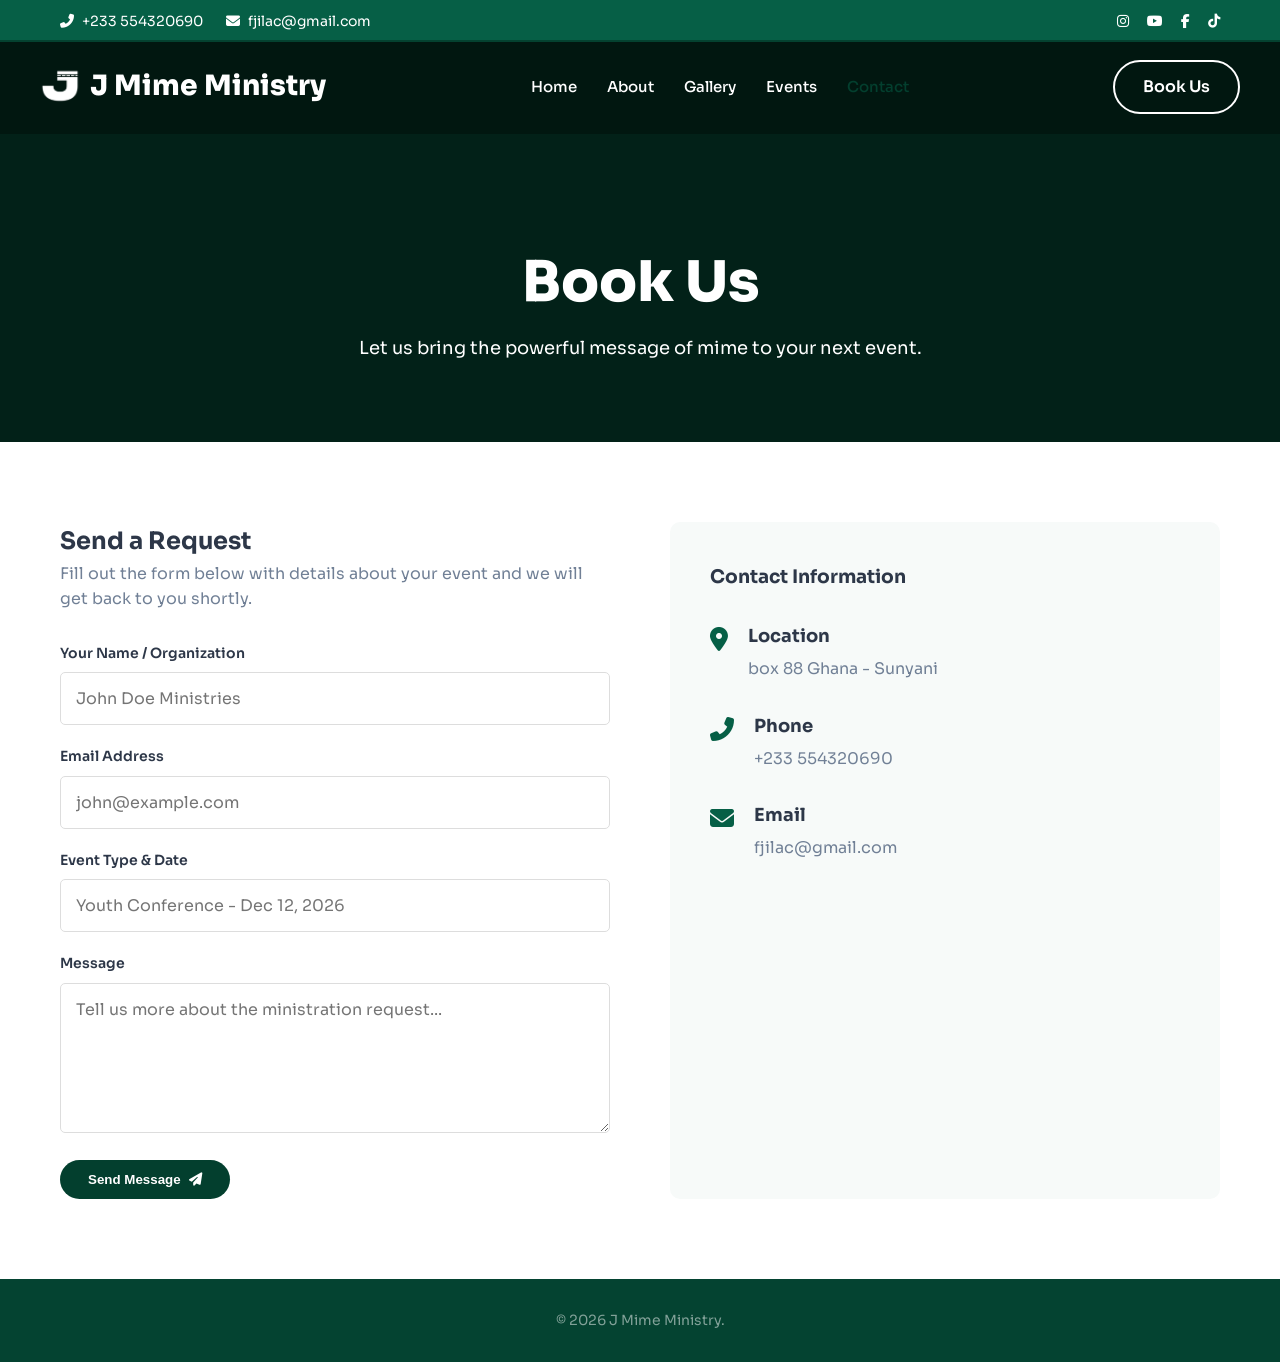
<file: contact.html>
<!DOCTYPE html>
<html lang="en">
<head>
    <meta charset="UTF-8">
    <meta name="viewport" content="width=device-width, initial-scale=1.0">
    <title>Contact Us | J Mime Ministry</title>
    <link rel="stylesheet" href="style.css">
    <!-- Google Fonts -->
    <link rel="preconnect" href="https://fonts.googleapis.com">
    <link rel="preconnect" href="https://fonts.gstatic.com" crossorigin>
    <link href="https://fonts.googleapis.com/css2?family=Sora:wght@300;400;500;600;700;800&display=swap" rel="stylesheet">
    <link rel="stylesheet" href="https://cdnjs.cloudflare.com/ajax/libs/font-awesome/6.4.0/css/all.min.css">
    <style>
        .page-hero { height: 400px; min-height: auto; background-image: url('https://images.pixieset.com/330523111/50ce112527922e39971fb07aed73e055-xlarge.jpg'); background-size: cover; background-position: center; }
        .contact-section { padding: 80px 0; }
        .contact-grid { display: grid; grid-template-columns: 1fr 1fr; gap: 60px; }
        .form-group { margin-bottom: 20px; }
        .form-group label { display: block; margin-bottom: 8px; font-weight: 600; font-size: 14px; }
        .form-control { width: 100%; padding: 15px; border: 1px solid #ddd; border-radius: 5px; font-family: inherit; font-size: 16px; transition: border-color 0.3s; }
        .form-control:focus { border-color: var(--primary-color); outline: none; }
        textarea.form-control { height: 150px; resize: vertical; }
        .contact-info-box { background: var(--bg-light); padding: 40px; border-radius: 10px; }
        .info-item { display: flex; align-items: flex-start; margin-bottom: 30px; }
        .info-item i { font-size: 24px; color: var(--primary-color); margin-right: 20px; margin-top: 5px; }
        .info-item h4 { margin-bottom: 5px; font-size: 18px; }
        .info-item p { color: var(--text-muted); }
        @media (max-width: 768px) { .contact-grid { grid-template-columns: 1fr; } }
    </style>
</head>
<body style="display: flex; flex-direction: column; min-height: 100vh;">
    <!-- Top Bar & Header -->
    <div class="top-bar">
        <div class="container top-bar-inner">
            <div class="contact-info">
                <span><i class="fas fa-phone-alt"></i> +233 554320690</span>
                <span><i class="fas fa-envelope"></i> fjilac@gmail.com</span>
            </div>
            <div class="social-icons">
                <a href="https://www.instagram.com/p/B2tj8funaJh/?utm_source=ig_web_copy_link&igsh=MzRlODBiNWFlZA==" target="_blank"><i class="fab fa-instagram"></i></a>
                <a href="https://www.youtube.com/@JmimeMinistry" target="_blank"><i class="fab fa-youtube"></i></a>
                <a href="https://www.facebook.com/share/1DZWYQc2fH/" target="_blank"><i class="fab fa-facebook-f"></i></a>
                <a href="https://www.tiktok.com/@francisjilac?is_from_webapp=1&sender_device=pc" target="_blank"><i class="fab fa-tiktok"></i></a>
            </div>
        </div>
    </div>

    <header class="header" style="background: rgba(0,0,0,0.3);">
        <div class="container header-inner">
            <div class="logo">
                <img src="j mime logo.png" alt="J Mime Ministry" style="height: 40px;">
                <span>J Mime Ministry</span>
            </div>
            <nav class="nav">
                <ul>
                    <li><a href="index.html">Home</a></li>
                    <li><a href="about.html">About</a></li>
                    <li><a href="gallery.html">Gallery</a></li>
                    <li><a href="events.html">Events</a></li>
                    <li><a href="contact.html" class="active">Contact</a></li>
                </ul>
            </nav>
            <a href="contact.html" class="btn btn-outline">Book Us</a>
            <button class="mobile-toggle" aria-label="Toggle Navigation"><i class="fas fa-bars"></i></button>
        </div>
    </header>



    <section class="hero page-hero fade-in">
        <div class="container hero-inner text-center" style="justify-content: center; margin-top: 40px;">
            <div class="hero-content text-center" style="max-width: 800px; margin: 0 auto;">
                <h1 class="fade-in fade-in-delay-1">Book Us</h1>
                <p class="fade-in fade-in-delay-2">Let us bring the powerful message of mime to your next event.</p>
            </div>
        </div>
    </section>

    <section class="contact-section fade-in">
        <div class="container">
            <div class="contact-grid">
                <div>
                    <h2>Send a Request</h2>
                    <p style="margin-bottom: 30px; color: var(--text-muted);">Fill out the form below with details about your event and we will get back to you shortly.</p>
                    <form id="contactForm">
                        <div class="form-group">
                            <label>Your Name / Organization</label>
                            <input type="text" id="name" class="form-control" required placeholder="John Doe Ministries">
                        </div>
                        <div class="form-group">
                            <label>Email Address</label>
                            <input type="email" id="email" class="form-control" required placeholder="john@example.com">
                        </div>
                        <div class="form-group">
                            <label>Event Type & Date</label>
                            <input type="text" id="event_details" class="form-control" required placeholder="Youth Conference - Dec 12, 2026">
                        </div>
                        <div class="form-group">
                            <label>Message</label>
                            <textarea id="message" class="form-control" required placeholder="Tell us more about the ministration request..."></textarea>
                        </div>
                        <button type="submit" id="submitBtn" class="btn btn-secondary">Send Message <i class="fas fa-paper-plane" style="margin-left: 5px;"></i></button>
                        <div id="formStatus" style="margin-top: 15px; font-weight: 500; display: none;"></div>
                    </form>
                </div>
                <div class="contact-info-box">
                    <h3 style="margin-bottom: 30px;">Contact Information</h3>
                    <div class="info-item">
                        <i class="fas fa-map-marker-alt"></i>
                        <div>
                            <h4>Location</h4>
                            <p>box 88 Ghana - Sunyani</p>
                        </div>
                    </div>
                    <div class="info-item">
                        <i class="fas fa-phone-alt"></i>
                        <div>
                            <h4>Phone</h4>
                            <p>+233 554320690</p>
                        </div>
                    </div>
                    <div class="info-item">
                        <i class="fas fa-envelope"></i>
                        <div>
                            <h4>Email</h4>
                            <p>fjilac@gmail.com</p>
                        </div>
                    </div>
                </div>
            </div>
        </div>
    </section>

    <footer style="background-color: var(--primary-dark); color: var(--white); padding: 30px 0; margin-top: auto; text-align: center;">
        <div class="container">
            <div style="color: rgba(255,255,255,0.5); font-size: 14px;">&copy; 2026 J Mime Ministry.</div>
        </div>
    </footer>
    <script>
        document.addEventListener('DOMContentLoaded', () => {
            const mobileToggle = document.querySelector('.mobile-toggle');
            const nav = document.querySelector('.nav');
            
            if (mobileToggle) {
                mobileToggle.addEventListener('click', () => {
                    nav.classList.toggle('active');
                    const icon = mobileToggle.querySelector('i');
                    if (nav.classList.contains('active')) {
                        icon.classList.remove('fa-bars');
                        icon.classList.add('fa-times');
                    } else {
                        icon.classList.remove('fa-times');
                        icon.classList.add('fa-bars');
                    }
                });
            }

            const contactForm = document.getElementById('contactForm');
            if (contactForm) {
                contactForm.addEventListener('submit', async (e) => {
                    e.preventDefault();
                    const submitBtn = document.getElementById('submitBtn');
                    const formStatus = document.getElementById('formStatus');
                    
                    const name = document.getElementById('name').value;
                    const email = document.getElementById('email').value;
                    const event_details = document.getElementById('event_details').value;
                    const message = document.getElementById('message').value;

                    submitBtn.disabled = true;
                    submitBtn.innerHTML = 'Sending... <i class="fas fa-spinner fa-spin" style="margin-left: 5px;"></i>';
                    formStatus.style.display = 'none';

                    try {
                        const response = await fetch('http://localhost:8000/api/contact', {
                            method: 'POST',
                            headers: {
                                'Content-Type': 'application/json'
                            },
                            body: JSON.stringify({ name, email, event_details, message })
                        });

                        if (response.ok) {
                            formStatus.style.display = 'block';
                            formStatus.style.color = '#28a745';
                            formStatus.textContent = 'Message sent successfully!';
                            contactForm.reset();
                        } else {
                            formStatus.style.display = 'block';
                            formStatus.style.color = '#dc3545';
                            formStatus.textContent = 'Failed to send message. Please try again later.';
                        }
                    } catch (error) {
                        formStatus.style.display = 'block';
                        formStatus.style.color = '#dc3545';
                        formStatus.textContent = 'An error occurred. Please try again.';
                        console.error('Error:', error);
                    } finally {
                        submitBtn.disabled = false;
                        submitBtn.innerHTML = 'Send Message <i class="fas fa-paper-plane" style="margin-left: 5px;"></i>';
                    }
                });
            }
        });
    </script>
</body>
</html>
</file>
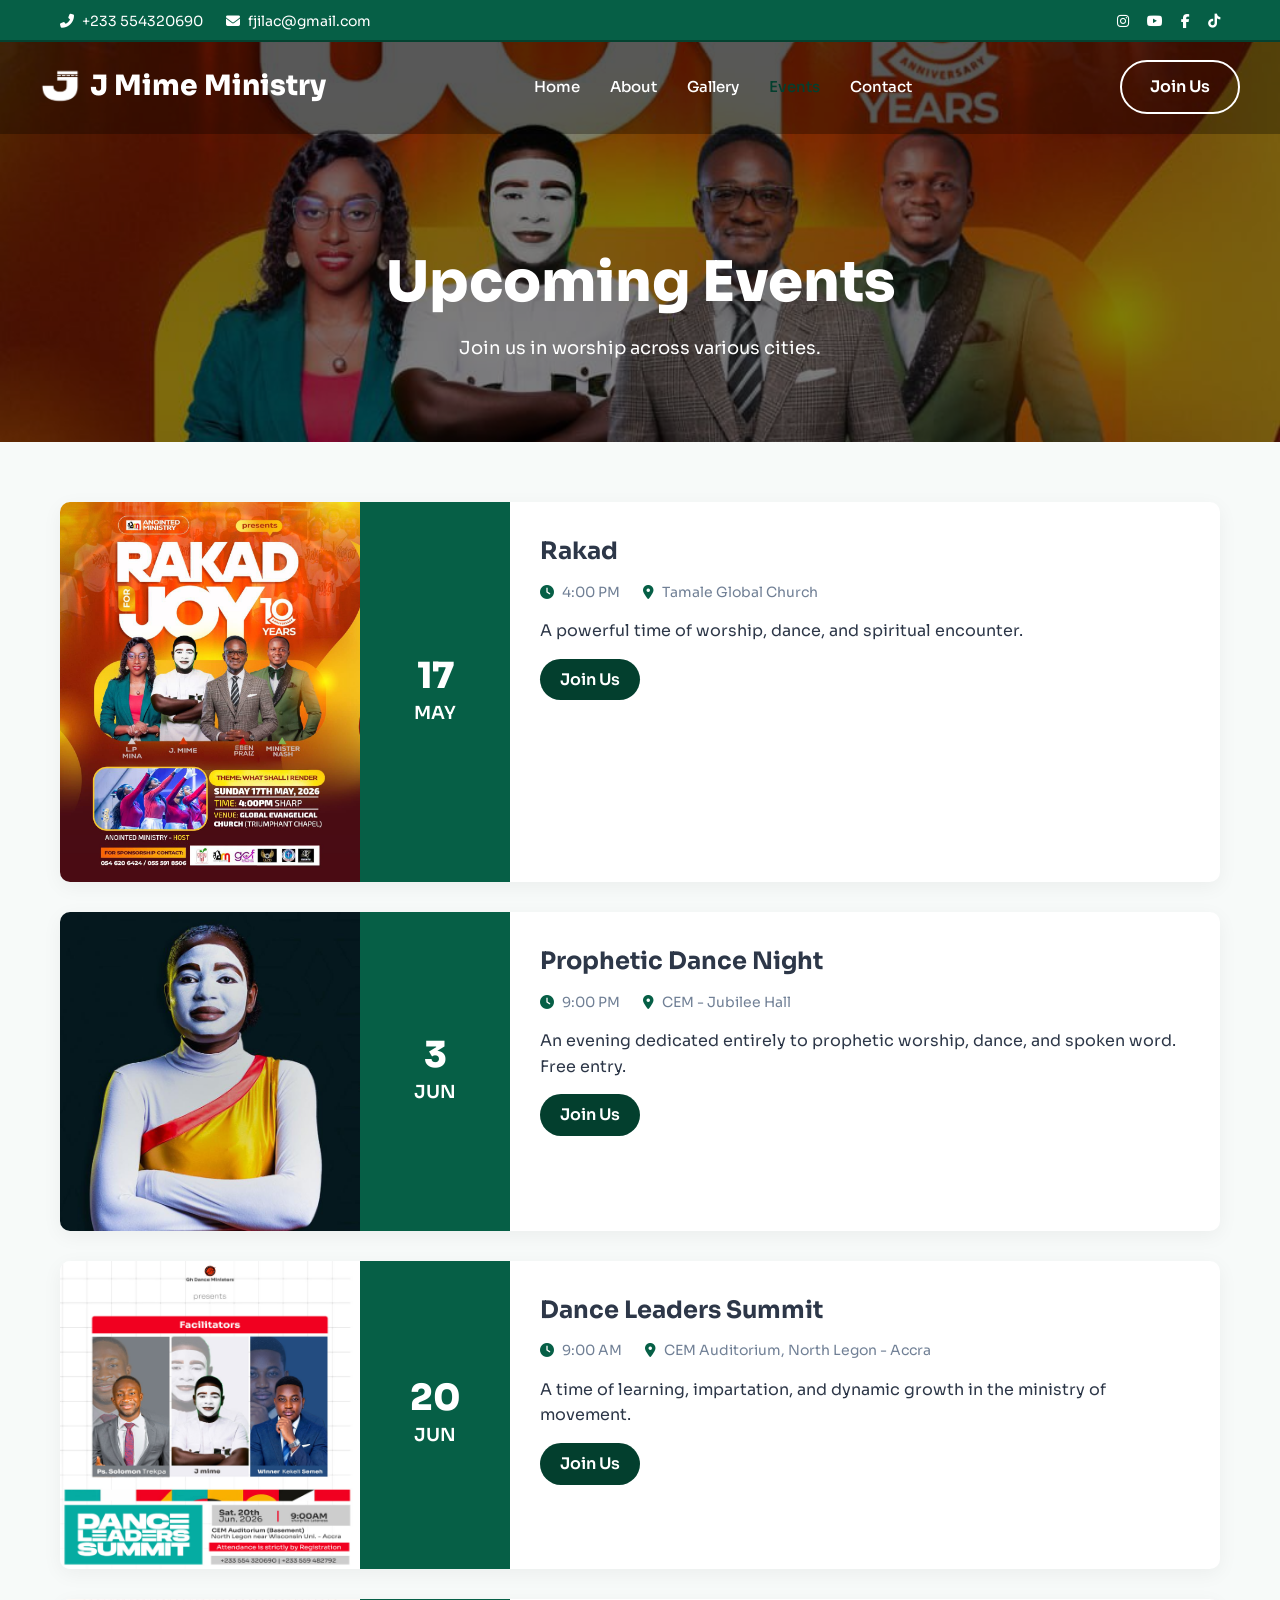
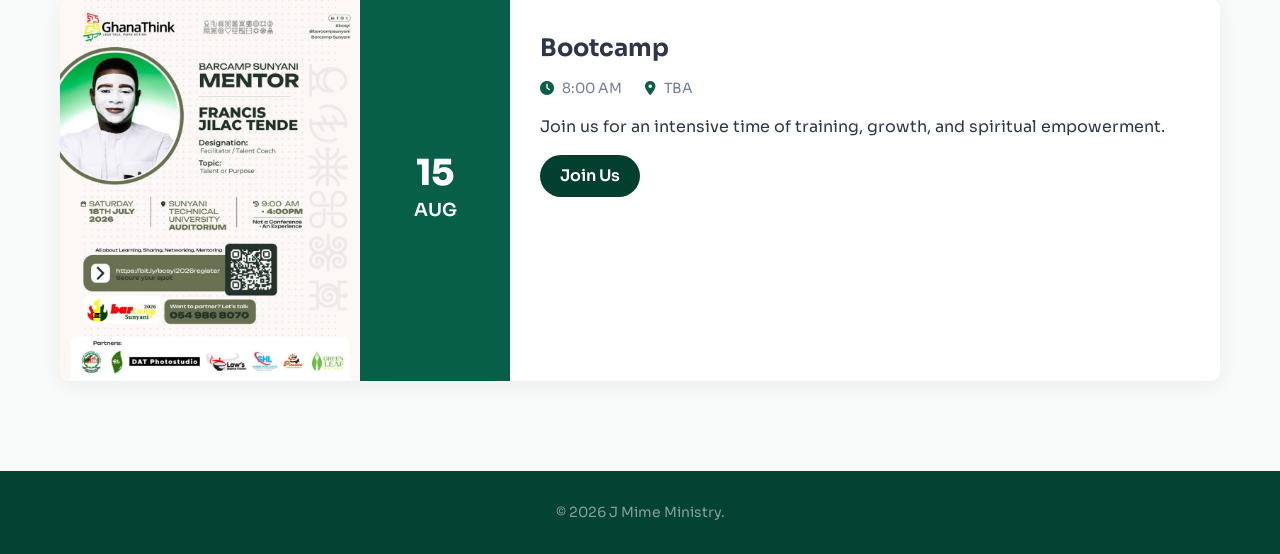
<file: events.html>
<!DOCTYPE html>
<html lang="en">
<head>
    <meta charset="UTF-8">
    <meta name="viewport" content="width=device-width, initial-scale=1.0">
    <title>Events & Bookings | J Mime Ministry</title>
    <link rel="stylesheet" href="style.css">
    <!-- Google Fonts -->
    <link rel="preconnect" href="https://fonts.googleapis.com">
    <link rel="preconnect" href="https://fonts.gstatic.com" crossorigin>
    <link href="https://fonts.googleapis.com/css2?family=Sora:wght@300;400;500;600;700;800&display=swap" rel="stylesheet">
    <link rel="stylesheet" href="https://cdnjs.cloudflare.com/ajax/libs/font-awesome/6.4.0/css/all.min.css">
    <style>
        .page-hero { height: 400px; min-height: auto; background-image: url('rakad.jpeg'); background-size: cover; background-position: center 40%; }
        .event-img { width: 300px; flex-shrink: 0; }
        .event-img img { width: 100%; height: 100%; object-fit: cover; }
        .events-list { padding: 60px 0; }
        .event-card { display: flex; background: var(--white); border-radius: 10px; box-shadow: 0 5px 20px rgba(0,0,0,0.05); margin-bottom: 30px; overflow: hidden; }
        .event-date { background: var(--primary-color); color: var(--white); padding: 30px; text-align: center; min-width: 150px; display: flex; flex-direction: column; justify-content: center; }
        .event-date .day { font-size: 36px; font-weight: 800; line-height: 1; margin-bottom: 5px; }
        .event-date .month { font-size: 18px; text-transform: uppercase; font-weight: 600; }
        .event-details { padding: 30px; flex: 1; }
        .event-details h3 { font-size: 24px; margin-bottom: 10px; color: var(--text-dark); }
        .event-meta { color: var(--text-muted); margin-bottom: 15px; font-size: 14px; }
        .event-meta i { margin-right: 5px; color: var(--primary-color); }
        .event-meta span { margin-right: 20px; display: inline-block; }
        @media (max-width: 768px) { .event-card { flex-direction: column; } .event-date { padding: 20px; min-width: auto; flex-direction: row; align-items: baseline; gap: 10px; } .event-img { width: 100%; height: 200px; } }
    </style>
</head>
<body style="display: flex; flex-direction: column; min-height: 100vh;">
    <!-- Top Bar & Header -->
    <div class="top-bar">
        <div class="container top-bar-inner">
            <div class="contact-info">
                <span><i class="fas fa-phone-alt"></i> +233 554320690</span>
                <span><i class="fas fa-envelope"></i> fjilac@gmail.com</span>
            </div>
            <div class="social-icons">
                <a href="https://www.instagram.com/p/B2tj8funaJh/?utm_source=ig_web_copy_link&igsh=MzRlODBiNWFlZA==" target="_blank"><i class="fab fa-instagram"></i></a>
                <a href="https://www.youtube.com/@JmimeMinistry" target="_blank"><i class="fab fa-youtube"></i></a>
                <a href="https://www.facebook.com/share/1DZWYQc2fH/" target="_blank"><i class="fab fa-facebook-f"></i></a>
                <a href="https://www.tiktok.com/@francisjilac?is_from_webapp=1&sender_device=pc" target="_blank"><i class="fab fa-tiktok"></i></a>
            </div>
        </div>
    </div>

    <header class="header" style="background: rgba(0,0,0,0.3);">
        <div class="container header-inner">
            <div class="logo">
                <img src="j mime logo.png" alt="J Mime Ministry" style="height: 40px;">
                <span>J Mime Ministry</span>
            </div>
            <nav class="nav">
                <ul>
                    <li><a href="index.html">Home</a></li>
                    <li><a href="about.html">About</a></li>
                    <li><a href="gallery.html">Gallery</a></li>
                    <li><a href="events.html" class="active">Events</a></li>
                    <li><a href="contact.html">Contact</a></li>
                </ul>
            </nav>
            <a href="contact.html" class="btn btn-outline">Join Us</a>
            <button class="mobile-toggle" aria-label="Toggle Navigation"><i class="fas fa-bars"></i></button>
        </div>
    </header>



    <section class="hero page-hero fade-in">
        <div class="container hero-inner text-center" style="justify-content: center; margin-top: 40px;">
            <div class="hero-content text-center" style="max-width: 800px; margin: 0 auto;">
                <h1 class="fade-in fade-in-delay-1">Upcoming Events</h1>
                <p class="fade-in fade-in-delay-2">Join us in worship across various cities.</p>
            </div>
        </div>
    </section>

    <section class="events-list fade-in bg-light">
        <div class="container">
            <div class="event-card">
                <div class="event-img">
                    <img src="rakad.jpeg" alt="Rakad Event">
                </div>
                <div class="event-date">
                    <span class="day">17</span>
                    <span class="month">May</span>
                </div>
                <div class="event-details">
                    <h3>Rakad</h3>
                    <div class="event-meta">
                        <span><i class="fas fa-clock"></i> 4:00 PM</span>
                        <span><i class="fas fa-map-marker-alt"></i> Tamale Global Church</span>
                    </div>
                    <p>A powerful time of worship, dance, and spiritual encounter.</p>
                    <a href="contact.html" class="btn btn-secondary" style="margin-top: 15px; padding: 8px 20px;">Join Us</a>
                </div>
            </div>

            <div class="event-card">
                <div class="event-img">
                    <img src="abi mime.jpg" alt="Prophetic Dance Night">
                </div>
                <div class="event-date">
                    <span class="day">3</span>
                    <span class="month">Jun</span>
                </div>
                <div class="event-details">
                    <h3>Prophetic Dance Night</h3>
                    <div class="event-meta">
                        <span><i class="fas fa-clock"></i> 9:00 PM</span>
                        <span><i class="fas fa-map-marker-alt"></i> CEM - Jubilee Hall</span>
                    </div>
                    <p>An evening dedicated entirely to prophetic worship, dance, and spoken word. Free entry.</p>
                    <a href="contact.html" class="btn btn-secondary" style="margin-top: 15px; padding: 8px 20px;">Join Us</a>
                </div>
            </div>

            <div class="event-card">
                <div class="event-img">
                    <img src="dls.jpg" alt="DLS">
                </div>
                <div class="event-date">
                    <span class="day">20</span>
                    <span class="month">Jun</span>
                </div>
                <div class="event-details">
                    <h3>Dance Leaders Summit</h3>
                    <div class="event-meta">
                        <span><i class="fas fa-clock"></i> 9:00 AM</span>
                        <span><i class="fas fa-map-marker-alt"></i> CEM Auditorium, North Legon - Accra</span>
                    </div>
                    <p>A time of learning, impartation, and dynamic growth in the ministry of movement.</p>
                    <a href="contact.html" class="btn btn-secondary" style="margin-top: 15px; padding: 8px 20px;">Join Us</a>
                </div>
            </div>

            <div class="event-card">
                <div class="event-img">
                    <img src="bootcamp.jpeg" alt="Bootcamp">
                </div>
                <div class="event-date">
                    <span class="day">15</span>
                    <span class="month">Aug</span>
                </div>
                <div class="event-details">
                    <h3>Bootcamp</h3>
                    <div class="event-meta">
                        <span><i class="fas fa-clock"></i> 8:00 AM</span>
                        <span><i class="fas fa-map-marker-alt"></i> TBA</span>
                    </div>
                    <p>Join us for an intensive time of training, growth, and spiritual empowerment.</p>
                    <a href="contact.html" class="btn btn-secondary" style="margin-top: 15px; padding: 8px 20px;">Join Us</a>
                </div>
            </div>
        </div>
    </section>

    <footer style="background-color: var(--primary-dark); color: var(--white); padding: 30px 0; margin-top: auto; text-align: center;">
        <div class="container">
            <div style="color: rgba(255,255,255,0.5); font-size: 14px;">&copy; 2026 J Mime Ministry.</div>
        </div>
    </footer>
    <script>
        document.addEventListener('DOMContentLoaded', () => {
            const mobileToggle = document.querySelector('.mobile-toggle');
            const nav = document.querySelector('.nav');
            
            if (mobileToggle) {
                mobileToggle.addEventListener('click', () => {
                    nav.classList.toggle('active');
                    const icon = mobileToggle.querySelector('i');
                    if (nav.classList.contains('active')) {
                        icon.classList.remove('fa-bars');
                        icon.classList.add('fa-times');
                    } else {
                        icon.classList.remove('fa-times');
                        icon.classList.add('fa-bars');
                    }
                });
            }
        });
    </script>
</body>
</html>
</file>
<file: style.css>
/* Base Styles & Variables */
:root {
    --primary-color: #065f46; /* Deeper Green */
    --primary-dark: #044331;
    --secondary-color: #033f2e; /* Even darker green for accents */
    --secondary-dark: #022a1f;
    --text-dark: #2d3748;
    --text-muted: #718096;
    --bg-light: #f7faf9; /* Soft greenish white */
    --white: #ffffff;
    --font-family: 'Sora', sans-serif;
    --heading-font: 'Sora', sans-serif;
}

* {
    margin: 0;
    padding: 0;
    box-sizing: border-box;
}

html {
    scroll-behavior: smooth;
}

body {
    font-family: var(--font-family);
    color: var(--text-dark);
    line-height: 1.6;
}

h1, h2, h3, h4, h5, h6 {
    font-family: var(--heading-font);
}

a {
    text-decoration: none;
    color: inherit;
}

ul {
    list-style: none;
}

.container {
    max-width: 1200px;
    margin: 0 auto;
    padding: 0 20px;
}

/* Utilities */
.text-primary { color: var(--primary-color); }
.text-white { color: var(--white); }
.bg-primary { background-color: var(--primary-color); }
.bg-secondary { background-color: var(--secondary-color); }
.bg-light { background-color: var(--bg-light); }
.text-center { text-align: center; }
.section-padding { padding: 100px 0; }
.subtitle {
    font-weight: 600;
    text-transform: uppercase;
    letter-spacing: 1px;
    margin-bottom: 10px;
    display: inline-block;
}

.responsive-img {
    width: 100%;
    height: auto;
    border-radius: 10px;
    display: block;
    box-shadow: 0 10px 30px rgba(0,0,0,0.1);
}

/* Buttons */
.btn {
    display: inline-block;
    padding: 12px 28px;
    border-radius: 30px;
    font-weight: 600;
    transition: all 0.3s ease;
    cursor: pointer;
    border: none;
}

.btn-outline {
    border: 2px solid var(--white);
    color: var(--white);
    background: transparent;
}

.btn-outline:hover {
    background: var(--white);
    color: var(--text-dark);
}

.btn-secondary {
    background: var(--secondary-color);
    color: var(--white);
}

.btn-secondary:hover {
    background: var(--secondary-dark);
}

.btn-full {
    display: block;
    width: 100%;
    text-align: center;
}

/* Top Bar */
.top-bar {
    background-color: var(--primary-color);
    color: var(--white);
    font-size: 14px;
    padding: 10px 0;
}

.top-bar-inner {
    display: flex;
    justify-content: space-between;
    align-items: center;
}

.contact-info span {
    margin-right: 20px;
}

.contact-info i {
    margin-right: 5px;
}

.social-icons a {
    color: var(--white);
    margin-left: 15px;
    transition: opacity 0.3s;
}

.social-icons a:hover {
    opacity: 0.8;
}

/* Header */
.header {
    background: transparent;
    position: absolute;
    width: 100%;
    top: 40px; /* Below top bar */
    z-index: 10;
}

.header-inner {
    display: flex;
    justify-content: space-between;
    align-items: center;
    padding: 20px 0;
    color: var(--white);
}

.logo {
    font-size: 28px;
    font-weight: 800;
    display: flex;
    align-items: center;
    gap: 10px;
}

.nav ul {
    display: flex;
    gap: 30px;
}

.nav a {
    font-weight: 500;
    transition: color 0.3s;
    font-size: 15px;
}

.nav a:hover, .nav a.active {
    color: var(--secondary-color);
}

.nav i {
    font-size: 10px;
    margin-left: 5px;
}

/* Hero Section */
.hero {
    height: 100vh;
    min-height: 700px;
    background-color: var(--primary-dark);
    position: relative;
    display: flex;
    align-items: flex-end; /* Moved buttons down */
    padding-bottom: 80px; /* Space for buttons at the bottom */
    overflow: hidden;
}

.hero-bg-slider {
    position: absolute;
    top: 0;
    left: 0;
    width: 100%;
    height: 100%;
    z-index: 0;
}

.hero-bg {
    position: absolute;
    top: 0;
    left: 0;
    width: 100%;
    height: 100%;
    background-size: cover;
    background-position: center top;
    opacity: 0;
    animation: heroFadeInOut 18s infinite ease-in-out;
}

.hero-bg.slide-1 {
    background-image: url('https://images.pixieset.com/330523111/b3ee693aaf597a1d3618ac610fa71725-xlarge.JPG');
    animation-delay: 0s;
}

.hero-bg.slide-2 {
    background-image: url('https://images.pixieset.com/330523111/a7f618ee03db379badbe02589b2f9f32-xxlarge.jpg');
    animation-delay: 6s;
    background-position: center 30%; /* Brings subject up into frame */
}

.hero-bg.slide-3 {
    background-image: url('https://images.pixieset.com/330523111/d035ee1ab0c5744cadb85b2e655705c4-xxlarge.jpg');
    animation-delay: 12s;
}

@keyframes heroFadeInOut {
    0% { opacity: 0; transform: scale(1); }
    10% { opacity: 1; }
    33% { opacity: 1; }
    43% { opacity: 0; transform: scale(1.05); }
    100% { opacity: 0; transform: scale(1.05); }
}

.hero::before {
    content: '';
    position: absolute;
    top: 0;
    left: 0;
    width: 100%;
    height: 100%;
    background: rgba(0,0,0,0.5);
    z-index: 1;
}

.hero-inner {
    position: relative;
    z-index: 2;
    display: flex;
    justify-content: space-between;
    align-items: flex-end; /* Moved buttons down */
    width: 100%;
}

.hero-content {
    color: var(--white);
    max-width: 550px;
}

.hero-content .subtitle {
    color: var(--primary-color);
    text-shadow: 0 2px 4px rgba(0,0,0,0.5);
}

.hero-content h1 {
    font-size: 56px;
    font-weight: 800;
    line-height: 1.1;
    margin-bottom: 20px;
}

.hero-content p {
    font-size: 18px;
    line-height: 1.6;
    opacity: 0.9;
}

.hero-card {
    background: var(--white);
    padding: 40px;
    border-radius: 10px;
    width: 450px;
    box-shadow: 0 10px 30px rgba(0,0,0,0.2);
}

.badge {
    background: var(--primary-color);
    color: var(--white);
    padding: 6px 16px;
    border-radius: 20px;
    font-size: 13px;
    font-weight: 600;
    display: inline-block;
    margin-bottom: 20px;
}

.hero-card h3 {
    font-size: 24px;
    margin-bottom: 15px;
    color: var(--text-dark);
}

.hero-card p {
    color: var(--text-muted);
    font-size: 15px;
    margin-bottom: 30px;
}

/* Progress Bar */
.progress-container {
    margin-bottom: 30px;
    position: relative;
}

.progress-labels {
    display: flex;
    justify-content: space-between;
    font-size: 14px;
    font-weight: 600;
    margin-bottom: 12px;
}

.progress-labels .goal {
    color: var(--text-muted);
}

.progress-bar {
    height: 8px;
    background: #e9ecef;
    border-radius: 4px;
    overflow: hidden;
    position: relative;
}

.progress-fill {
    height: 100%;
    background: var(--primary-color);
    border-radius: 4px;
    position: relative;
}

.progress-percent {
    position: absolute;
    right: 0;
    top: 25px;
    font-size: 12px;
    font-weight: bold;
    color: var(--primary-color);
}

.payment-buttons {
    display: flex;
    gap: 15px;
    justify-content: flex-start;
}

.btn-pay {
    flex: 1;
    padding: 15px;
    border: 1px solid #ddd;
    background: var(--white);
    border-radius: 5px;
    font-weight: 600;
    font-size: 16px;
    cursor: pointer;
    display: flex;
    justify-content: center;
    align-items: center;
    gap: 10px;
    transition: all 0.3s;
    color: var(--text-dark);
}

.btn-pay:hover {
    border-color: var(--text-dark);
    background: #f9f9f9;
}

/* Stats Section */
.stats {
    position: relative;
    z-index: 2;
    margin-top: -50px;
}

.stats-inner {
    display: flex;
    background: var(--white);
    border-radius: 10px;
    box-shadow: 0 10px 40px rgba(0,0,0,0.08);
    overflow: hidden;
}

.stat-item {
    flex: 1;
    padding: 40px 30px;
    text-align: center;
    border-right: 1px solid #f0f0f0;
    transition: transform 0.3s ease, box-shadow 0.3s ease;
}
.stat-item:hover {
    transform: translateY(-5px);
    box-shadow: 0 10px 30px rgba(0,0,0,0.1);
    z-index: 1;
    position: relative;
}

.stat-item h2 {
    font-size: 42px;
    font-weight: 800;
    margin-bottom: 5px;
}

.stat-item p {
    color: var(--text-dark);
    font-weight: 600;
    font-size: 16px;
}

.stat-action {
    flex: 1;
    padding: 40px 30px;
    display: flex;
    align-items: center;
    justify-content: center;
}

.stat-action h3 {
    font-size: 22px;
    margin-bottom: 10px;
    font-weight: 700;
}

.hover-underline {
    font-weight: 600;
}

.hover-underline:hover {
    text-decoration: underline;
}

/* About Section */
.about-inner {
    display: flex;
    align-items: center;
    gap: 60px;
}

.about-images {
    flex: 1;
    position: relative;
}

.img-wrapper {
    border-radius: 10px;
    overflow: hidden;
    transition: transform 0.4s ease, box-shadow 0.4s ease;
}
.img-wrapper:hover {
    transform: scale(1.02);
    box-shadow: 0 15px 40px rgba(0,0,0,0.15);
}

.main-img {
    padding-right: 40px;
}

.main-img img {
    width: 100%;
    border-radius: 10px;
    display: block;
}

.sub-img {
    position: absolute;
    bottom: 20px;
    right: -20px;
    width: 280px;
    border: 12px solid var(--white);
    border-radius: 20px;
    box-shadow: 0 15px 35px rgba(0,0,0,0.15);
    z-index: 2;
}

.sub-img img {
    width: 100%;
    display: block;
    border-radius: 10px;
}

.icon-circle {
    position: absolute;
    top: 40px;
    left: -30px;
    width: 80px;
    height: 80px;
    border-radius: 50%;
    display: flex;
    align-items: center;
    justify-content: center;
    font-size: 32px;
    box-shadow: 0 10px 20px rgba(245, 159, 0, 0.3);
}

.about-content {
    flex: 1;
}

.about-content h2 {
    font-size: 42px;
    margin-bottom: 25px;
    line-height: 1.2;
    font-weight: 800;
}

.features-list {
    margin-bottom: 30px;
}

.features-list li {
    margin-bottom: 15px;
    font-weight: 600;
    font-size: 16px;
    display: flex;
    align-items: center;
    transition: transform 0.3s ease, color 0.3s ease;
}
.features-list li:hover {
    transform: translateX(10px);
    color: var(--primary-color);
}

.features-list i {
    margin-right: 15px;
    font-size: 18px;
}

.about-content p {
    color: var(--text-muted);
    margin-bottom: 35px;
    font-size: 16px;
}

/* Causes Section */
.causes {
    background-color: var(--bg-light);
}

.section-header h2 {
    font-size: 42px;
    margin-bottom: 50px;
    font-weight: 800;
}

/* Gallery Container & Grid */
.causes-grid {
    display: grid;
    grid-template-columns: repeat(auto-fit, minmax(320px, 1fr));
    gap: 30px;
    margin-top: 40px;
    align-items: stretch; /* Ensures all cards match in height */
}

/* Base Card Styling */
.cause-card {
    background: #ffffff;
    border-radius: 16px;
    overflow: hidden;
    box-shadow: 0 4px 20px rgba(0, 0, 0, 0.05);
    display: flex;
    flex-direction: column;
    height: 100%; /* Important to match heights in the slider */
    transition: transform 0.3s ease, box-shadow 0.3s ease;
}

.cause-card:hover {
    transform: translateY(-5px);
    box-shadow: 0 8px 30px rgba(0, 0, 0, 0.12);
}

/* Image Scaling & Fix for Excess Zoom */
.cause-img {
    width: 100%;
    height: 260px; /* Reduced fixed height to zoom out and show more of the shot */
    overflow: hidden;
    position: relative;
}

.cause-img img {
    width: 100%;
    height: 100%;
    object-fit: cover; /* Keeps aspect ratio perfectly balanced */
    object-position: center 20%; /* Shifts the focal point upward so faces aren't cut off */
    transition: scale 0.5s ease;
}

.cause-card:hover .cause-img img {
    scale: 1.04; /* Very subtle, non-intrusive hover zoom */
}

/* Content Area Fixes */
.cause-content {
    padding: 28px 24px;
    display: flex;
    flex-direction: column;
    flex-grow: 1; /* Forces text containers to align equally */
    justify-content: space-between; /* Pushes the button to the bottom */
}

.cause-content h3 {
    font-size: 1.35rem;
    color: #1a1a1a;
    margin-bottom: 12px;
}

.cause-content p {
    font-size: 0.95rem;
    color: #555555;
    line-height: 1.6;
    margin-bottom: 24px;
    flex-grow: 1; /* Ensures text takes up proportional space */
}

.cause-content .badge {
    position: absolute;
    top: -16px;
    left: 30px;
    margin: 0;
}

.cause-content .progress-container {
    margin-bottom: 35px;
}

/* Button UI */
.btn-full {
    display: block;
    width: 100%;
    padding: 12px 20px;
    text-align: center;
    border-radius: 8px;
    font-weight: 600;
    transition: background 0.3s ease;
}

/* Responsive design adjustments */
html, body {
    overflow-x: hidden;
    width: 100%;
}

@media (max-width: 992px) {
    .cause-card {
        min-width: calc(50% - 15px);
    }
    .about-inner {
        flex-direction: column;
        gap: 40px;
    }
    .hero-inner {
        flex-direction: column;
        gap: 40px;
        text-align: center;
    }
    .payment-buttons {
        justify-content: center;
    }
    .hero-content {
        max-width: 100%;
        margin-bottom: 20px;
    }
    .hero-card {
        margin: 0 auto;
    }
}

.mobile-toggle {
    display: none;
}

@media (max-width: 768px) {
    /* Mobile & Tablet Fluidity (Preventing the "Stacked Brick" Look) */
    .causes-grid {
        display: flex;
        overflow-x: auto;
        scroll-snap-type: x mandatory;
        gap: 20px;
        padding: 10px 5px 25px 5px;
        -webkit-overflow-scrolling: touch;
    }

    .cause-card {
       width: 100%;
        scroll-snap-align: center;
        flex-shrink: 0;
    }
    
    .cause-img {
        height: 190px;
       
    }

    /* Stats Section - 2x2 grid instead of 1 column stack */
    .stats-inner {
        display: grid;
        grid-template-columns: repeat(2, 1fr);
    }
    .stat-item {
        border-right: 1px solid #f0f0f0;
        border-bottom: 1px solid #f0f0f0;
        padding: 25px 15px;
    }
    .stat-item:nth-child(even) {
        border-right: none;
    }
    .stat-action {
        grid-column: 1 / -1;
        padding: 30px 20px;
    }

    /* Top Bar Condensed */
    .top-bar-inner {
        flex-direction: column;
        gap: 8px;
        text-align: center;
    }

    .contact-info {
        display: flex;
        flex-direction: row;
        justify-content: center;
        flex-wrap: wrap;
        gap: 12px;
        font-size: 13px;
    }

    .contact-info span {
        margin-right: 0;
    }

    .contact-info span:nth-child(2) {
        display: inline-block; /* Re-enable email if needed, or keep hidden if space is tight */
    }

    /* Header & Mobile Nav */
    .header {
        position: fixed;
        top: 0;
        background: var(--primary-dark);
        padding: 10px 0;
    }
    .header-inner {
        flex-direction: row;
        justify-content: space-between;
        align-items: center;
        padding: 5px 0;
    }
    .logo {
        font-size: 20px;
    }
    .logo img {
        height: 30px !important;
    }
    .header .btn {
        display: none; /* hide Book Us btn on mobile header to save space */
    }

    /* Mobile Nav Menu Overlay */
    .nav {
        position: fixed;
        top: 0;
        right: -100%;
        width: 80%;
        height: 100vh;
        background: var(--primary-dark);
        z-index: 99;
        transition: right 0.3s ease;
        padding-top: 80px;
        box-shadow: -5px 0 15px rgba(0,0,0,0.1);
    }
    .nav.active {
        right: 0;
    }
    .nav ul {
        display: flex;
        flex-direction: column;
        gap: 20px;
        padding: 0 30px;
    }
    .nav a {
        font-size: 18px;
        display: block;
        padding: 10px 0;
        border-bottom: 1px solid rgba(255,255,255,0.1);
    }

    /* Hamburger Toggle Button */
    .mobile-toggle {
        display: block;
        background: transparent;
        border: none;
        color: var(--white);
        font-size: 24px;
        cursor: pointer;
        z-index: 100;
    }

    .hero {
        height: auto;
        min-height: auto;
        padding: 100px 0 60px; /* space for fixed header */
    }

    .hero-inner {
        margin-top: 0;
    }

    .hero-content h1 {
        font-size: 32px;
        margin-bottom: 15px;
        line-height: 1.2;
    }

    .hero-content p {
        font-size: 16px;
    }

    .hero-card {
        width: 100%;
        max-width: 100%;
        padding: 30px 20px;
    }

    .payment-buttons {
        flex-direction: column;
        width: 100%;
    }

    .btn {
        width: 100%;
        text-align: center;
    }

    .stats {
        margin-top: 20px;
        padding: 0 15px;
    }

    .stat-action {
        text-align: center;
        padding: 30px 20px;
    }

    .about-images {
        width: 100%;
    }

    .main-img {
        padding-right: 0;
    }

    .sub-img {
        position: absolute;
        width: 60%;
        bottom: -20px;
        right: -10px;
        margin-top: 0;
        border: 8px solid var(--white);
        border-radius: 15px;
        box-shadow: 0 10px 25px rgba(0,0,0,0.1);
    }

    .icon-circle {
        display: none;
    }

    .section-padding {
        padding: 60px 0;
    }

    .about-content h2, .section-header h2 {
        font-size: 28px;
        margin-bottom: 20px;
    }

    .cause-img img {
        height: 200px;
    }

    footer {
        padding: 40px 0 20px;
    }
}

@media (max-width: 480px) {
    .hero-content h1 {
        font-size: 28px;
    }
    .logo span {
        font-size: 18px;
    }
}

/* =============================================
   HERO TEXT SPLIT ANIMATION
   ============================================= */

/* Each word in the hero heading is wrapped in .word-wrap > .word */
.hero-title .word-wrap {
    overflow: hidden;
    display: inline-block;
    margin-right: 0.25em;
    vertical-align: bottom;
}

.hero-title .word {
    display: inline-block;
    transform: translateY(110%);
    opacity: 0;
    animation: wordSlideUp 0.75s cubic-bezier(0.16, 1, 0.3, 1) forwards;
}

@keyframes wordSlideUp {
    to {
        transform: translateY(0);
        opacity: 1;
    }
}

/* Hero subtitle typewriter line */
.hero-subtitle {
    overflow: hidden;
    white-space: nowrap;
    width: 0;
    opacity: 0;
    animation: typeReveal 1.2s cubic-bezier(0.16, 1, 0.3, 1) forwards;
    animation-delay: 1.2s;
    border-right: 2px solid rgba(255,255,255,0.7);
}

@keyframes typeReveal {
    0%   { width: 0; opacity: 1; }
    99%  { border-right-color: rgba(255,255,255,0.7); }
    100% { width: 100%; opacity: 1; border-right-color: transparent; }
}

/* Hero buttons stagger in */
.hero-btn-group {
    opacity: 0;
    transform: translateY(30px);
    animation: heroBtnIn 0.8s cubic-bezier(0.16, 1, 0.3, 1) forwards;
    animation-delay: 1.8s;
}

@keyframes heroBtnIn {
    to { opacity: 1; transform: translateY(0); }
}

/* Glowing accent line under h1 */
.hero-accent-line {
    display: block;
    width: 0;
    height: 3px;
    background: linear-gradient(90deg, var(--primary-color), #34d399);
    border-radius: 2px;
    margin: 12px 0 20px 0;
    animation: accentGrow 0.8s cubic-bezier(0.16, 1, 0.3, 1) forwards;
    animation-delay: 1.1s;
    box-shadow: 0 0 12px rgba(52, 211, 153, 0.6);
}

@keyframes accentGrow {
    to { width: 80px; }
}

/* =============================================
   SCROLL REVEAL ANIMATIONS
   ============================================= */

.reveal {
    opacity: 0;
    transition: opacity 0.8s cubic-bezier(0.16, 1, 0.3, 1),
                transform 0.8s cubic-bezier(0.16, 1, 0.3, 1);
    will-change: opacity, transform;
}

.reveal.slide-up    { transform: translateY(60px); }
.reveal.slide-left  { transform: translateX(-60px); }
.reveal.slide-right { transform: translateX(60px); }
.reveal.zoom-in     { transform: scale(0.88); }
.reveal.fade-only   { transform: none; }

.reveal.visible {
    opacity: 1;
    transform: none;
}

/* Stagger delays for child items */
.reveal-stagger > * {
    opacity: 0;
    transform: translateY(50px);
    transition: opacity 0.7s cubic-bezier(0.16, 1, 0.3, 1),
                transform 0.7s cubic-bezier(0.16, 1, 0.3, 1);
}

.reveal-stagger.visible > *:nth-child(1) { transition-delay: 0s;    opacity: 1; transform: none; }
.reveal-stagger.visible > *:nth-child(2) { transition-delay: 0.15s; opacity: 1; transform: none; }
.reveal-stagger.visible > *:nth-child(3) { transition-delay: 0.3s;  opacity: 1; transform: none; }
.reveal-stagger.visible > *:nth-child(4) { transition-delay: 0.45s; opacity: 1; transform: none; }

/* Legacy fade-in classes kept for compatibility */
.fade-in {
    animation: fadeIn 1.2s ease-in-out forwards;
    opacity: 0;
}

.fade-in-delay-1 { animation-delay: 0.3s; }
.fade-in-delay-2 { animation-delay: 0.6s; }

@keyframes fadeIn {
    from {
        opacity: 0;
        transform: translateY(20px);
    }
    to {
        opacity: 1;
        transform: translateY(0);
    }
}

/* Back to Top Button */
.back-to-top {
    position: fixed;
    bottom: 30px;
    right: 30px;
    width: 45px;
    height: 45px;
    background: var(--primary-color);
    color: var(--white);
    border: none;
    border-radius: 50%;
    display: none;
    align-items: center;
    justify-content: center;
    cursor: pointer;
    z-index: 999;
    box-shadow: 0 4px 10px rgba(0,0,0,0.3);
    transition: all 0.3s ease;
}

.back-to-top:hover {
    background: var(--primary-dark);
    transform: translateY(-5px);
}

.back-to-top.show {
    display: flex;
}

/* Gallery Collection Grid */
.gallery-main-grid {
    display: grid;
    grid-template-columns: repeat(auto-fill, minmax(350px, 1fr));
    gap: 20px;
    padding: 20px 0 60px;
}

@media (max-width: 992px) {
    .gallery-main-grid {
        grid-template-columns: repeat(auto-fill, minmax(45%, 1fr));
    }
}

@media (max-width: 600px) {
    .gallery-main-grid {
        grid-template-columns: 1fr;
    }
}

/* =============================================
   ACHIEVEMENT SECTION SLIDER
   ============================================= */

.achievement-slider {
    position: relative;
    width: 100%;
    height: 430px;
    border-radius: 20px;
    overflow: hidden;
    box-shadow: 0 20px 50px rgba(0,0,0,0.4);
    transition: transform 0.4s ease, box-shadow 0.4s ease;
}
.achievement-slider:hover {
    transform: translateY(-5px) scale(1.01);
    box-shadow: 0 25px 60px rgba(0,0,0,0.5);
}

.ach-slide {
    position: absolute;
    inset: 0;
    opacity: 0;
    transition: opacity 1s ease-in-out;
}

.ach-slide.active {
    opacity: 1;
}

.ach-slide img {
    width: 100%;
    height: 100%;
    object-fit: cover;
    object-position: center;
}

.ach-dots {
    display: flex;
    gap: 8px;
    justify-content: center;
    margin-top: 16px;
}

.ach-dot {
    width: 8px;
    height: 8px;
    border-radius: 50%;
    background: rgba(255,255,255,0.3);
    cursor: pointer;
    transition: all 0.3s ease;
    border: none;
    padding: 0;
}

.ach-dot.active {
    background: #34d399;
    width: 24px;
    border-radius: 4px;
}

/* Dark-bg overrides for achievement section */
.achievement-section {
    background: var(--primary-dark);
}

.achievement-section .about-content h2 {
    color: #ffffff;
}

.achievement-section .about-content .subtitle {
    color: #a7f3d0;
}

.achievement-section .about-content p {
    color: rgba(255,255,255,0.75);
}

.achievement-section .features-list li {
    color: rgba(255,255,255,0.85);
}

.achievement-section .features-list i {
    color: #a7f3d0;
}

@media (max-width: 992px) {
    .achievement-slider { height: 320px; }
}

@media (max-width: 768px) {
    .achievement-slider { height: 260px; }
}
</file>
